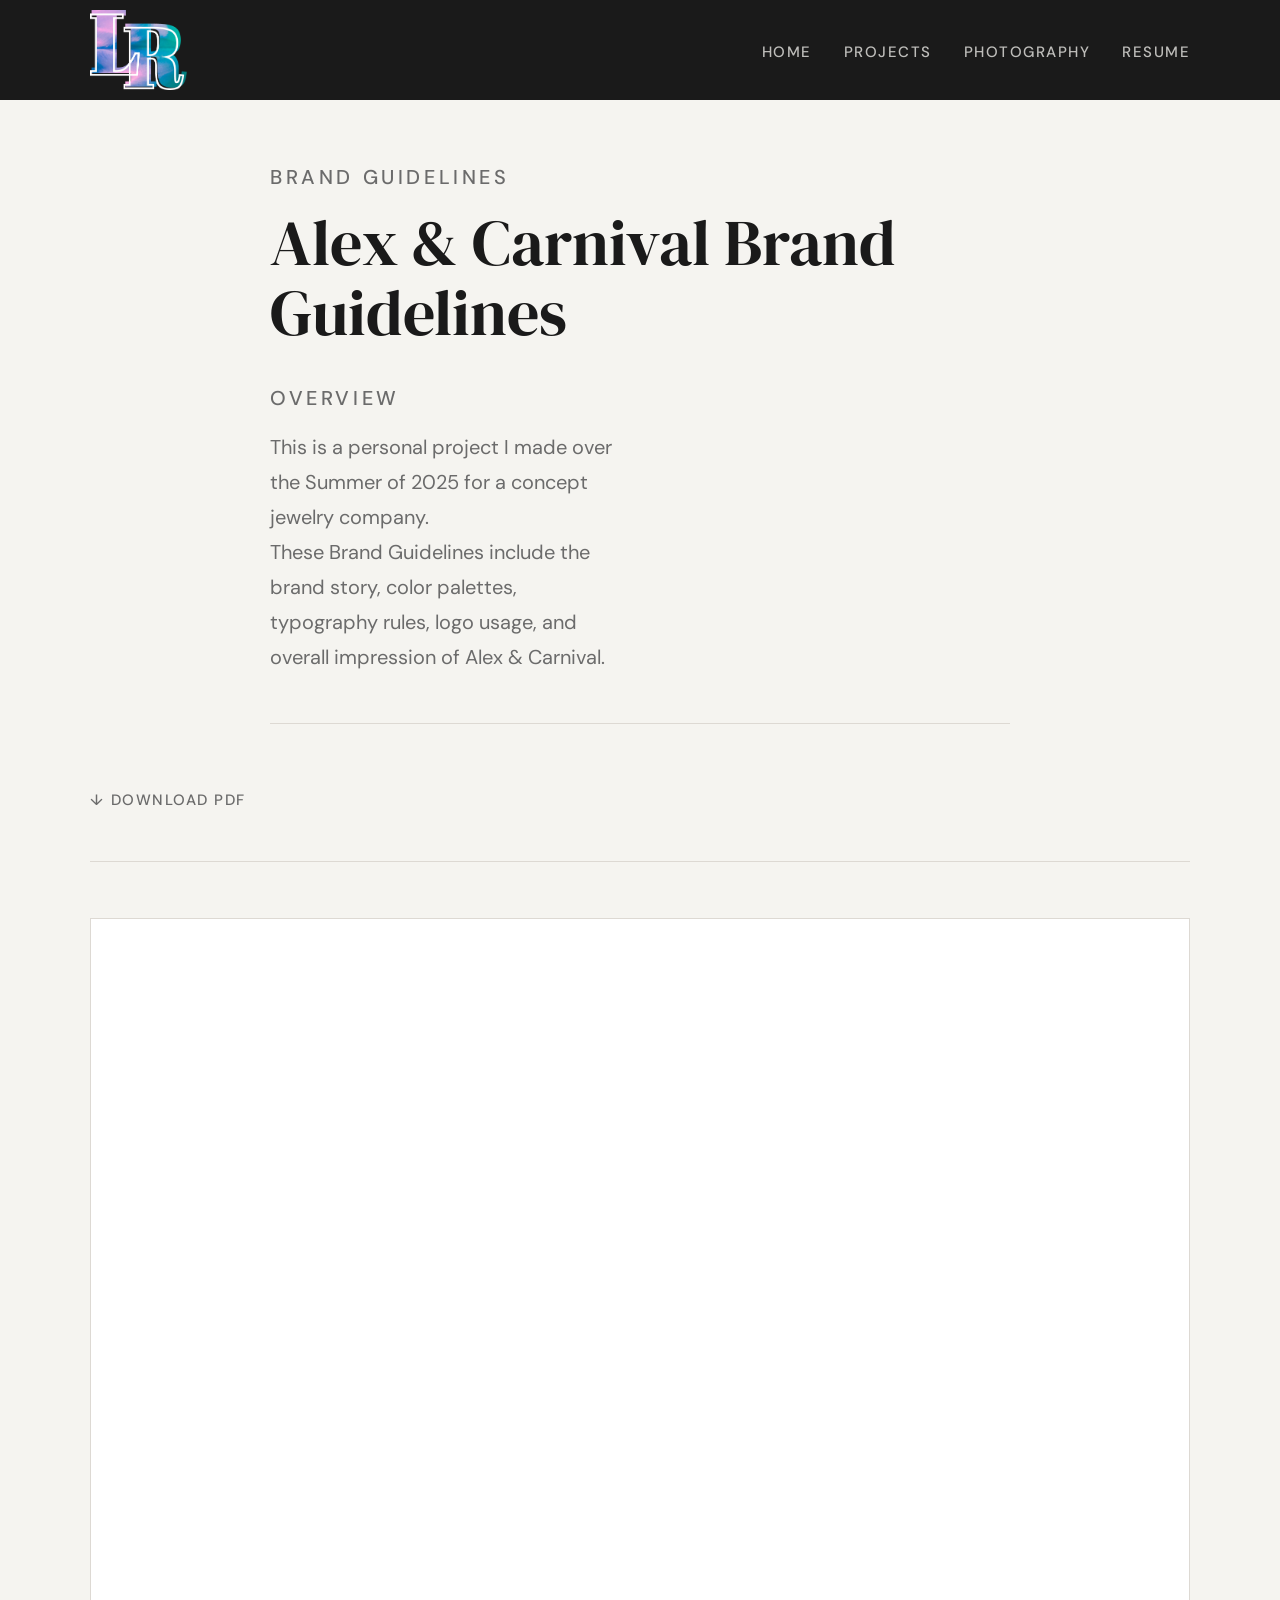
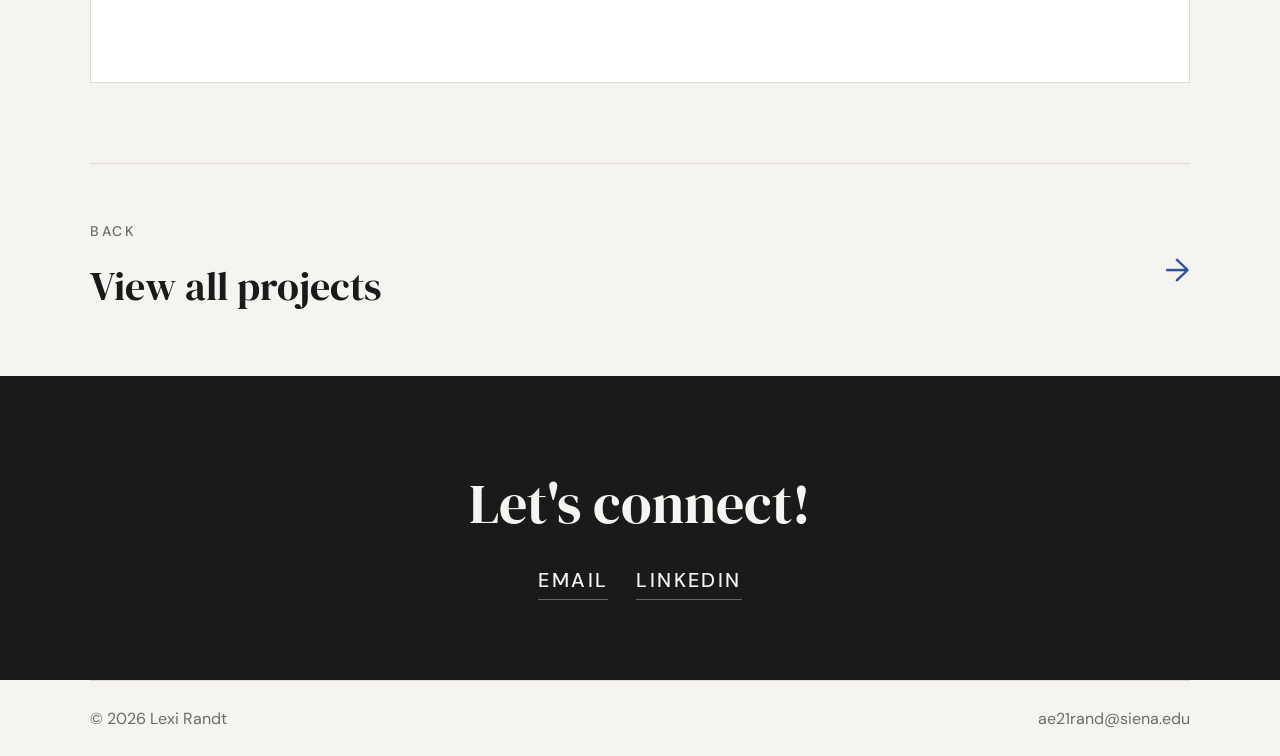
<file: alex-carnival.html>
<!DOCTYPE html>
<html lang="en">

<head>
  <meta charset="UTF-8" />
  <meta name="viewport" content="width=device-width, initial-scale=1.0" />
  <title>Alex & Carnival — Lexi Randt</title>
  <link rel="preconnect" href="https://fonts.googleapis.com" />
  <link rel="preconnect" href="https://fonts.gstatic.com" crossorigin />
  <link
    href="https://fonts.googleapis.com/css2?family=DM+Serif+Display:ital@0;1&family=DM+Sans:wght@300;400;500&display=swap"
    rel="stylesheet" />
  <link rel="stylesheet" href="style.css" />
</head>

<body>


  <!-- ===================== NAVIGATION ===================== -->
  <nav class="nav">
    <div class="nav__inner">

      <a class="nav__logo" href="index.html" aria-label="Home">
        <img src="images/logo.png" alt="Lexi Randt" style="height: 80px; width: auto; display: block;" />
      </a>
      <!-- <a class="nav__logo" href="index.html">Lexi Randt</a> -->

      <ul class="nav__links" id="navLinks">
        <li><a href="index.html">Home</a></li>
        <li><a href="projects.html">Projects</a></li>
        <li><a href="photography.html">Photography</a></li>
        <li><a href="randt-resume.html">Resume</a></li>
      </ul>
      <button class="nav__toggle" id="navToggle" aria-label="Toggle menu">
        <span></span><span></span><span></span>
      </button>
    </div>
  </nav>


  <!-- ===================== TITLE & META =====================
  ========================================================== -->
  <div class="project-title container--text">

    <p class="label">Brand Guidelines</p>
    <h1>Alex & Carnival Brand Guidelines</h1>

    <div class="project-meta">

      <div class="project-meta__overview">
        <p class="label">Overview</p>
        This is a personal project I made over the Summer of 2025 for a concept jewelry company. <br>
        These Brand Guidelines include the brand story, color palettes, typography rules, logo usage,
        and overall impression of Alex & Carnival.
      </div>

    </div>
  </div>




      <!-- ===================== PAGE HEADER =====================
       Edit the href below to point to your PDF file.
  ========================================================= -->
      <div class="resume-header container">
        <a class="resume-header__download" href="files/acbg.pdf" download>
          Download PDF
        </a>
      </div>


      <!-- ===================== PDF VIEWER =====================
       Uses <object> — the most reliable cross-browser embed.
       Works natively in Chrome, Firefox, Edge, and desktop
       Safari using each browser's built-in PDF viewer.

       On mobile (where inline PDF is often blocked), the
       fallback inside <object> appears automatically — no
       JavaScript needed.

       TO USE:
         1. Create a /files/ folder in your project root.
         2. Put your PDF inside it.
         3. Replace "files/resume.pdf" in the two places below.
  ======================================================== -->
      <div class="resume-viewer container">

        <object class="resume-viewer__frame" data="files/acbg.pdf" type="application/pdf" aria-label="Résumé">

          <!-- This only shows if the PDF can't be embedded -->
          <div class="resume-viewer__fallback">
            <p>Your browser doesn't support embedded PDFs.</p>
            <a class="btn" href="files/acbg.pdf" target="_blank">Open PDF in new tab →</a>
          </div>

        </object>
      </div>
  </section>



  <div class="next-project container">
    <a href="projects.html">
      <p class="next-project__label">Back</p>
      <p class="next-project__title">View all projects</p>
    </a>
     <a href="projects.html" class="next-project__arrow">→</a>
  </div>


  <!-- ===================== CONNECT ===================== -->
  <section class="connect">
    <div class="container">
      <h2 class="connect__heading">Let's connect!</h2>
      <div class="connect__links">
        <a class="connect__link" href="mailto:ae21rand@siena.edu">Email</a>
        <a class="connect__link" href="https://www.linkedin.com/in/lexi-r-291688350" target="_blank">LinkedIn</a>
      </div>
    </div>
  </section>
  


  <!-- ===================== FOOTER ===================== -->
  <footer class="footer container">
    <span>© 2026 Lexi Randt</span>
    <a href="mailto:ae21rand@siena.edu">ae21rand@siena.edu</a>
  </footer>


  <script src="main.js"></script>
</body>

</html>
</file>
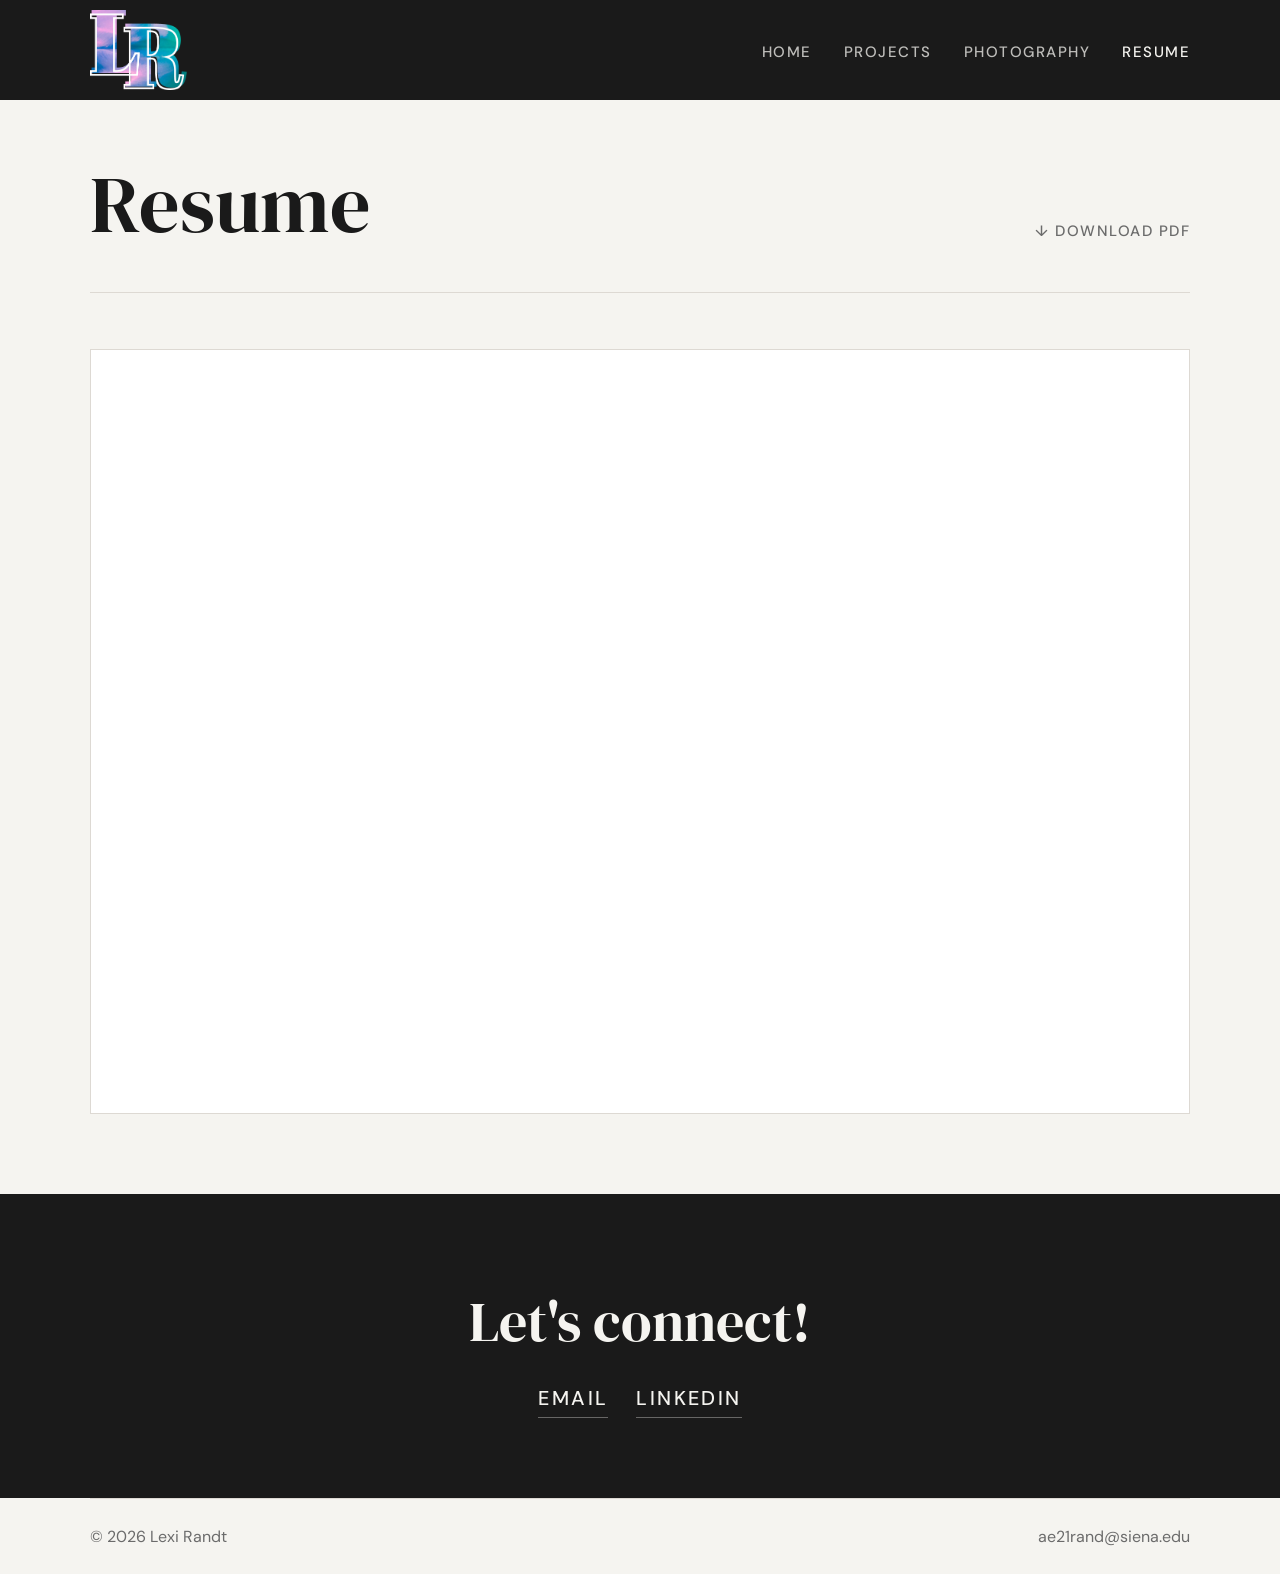
<file: randt-resume.html>
<!DOCTYPE html>
<html lang="en">
<head>
  <meta charset="UTF-8"/>
  <meta name="viewport" content="width=device-width, initial-scale=1.0"/>
  <title>Resume — Lexi Randt</title>

  <!-- ===================== FAVICON =====================
       Replace images/favicon.png with your file.
       Ideal size: 32×32 or 64×64 px square PNG.
  ====================================================== -->
  <link rel="icon" type="image/png" href="images/favicon.png"/>

  <link rel="preconnect" href="https://fonts.googleapis.com"/>
  <link rel="preconnect" href="https://fonts.gstatic.com" crossorigin/>
  <link href="https://fonts.googleapis.com/css2?family=DM+Serif+Display:ital@0;1&family=DM+Sans:wght@300;400;500&display=swap" rel="stylesheet"/>
  <link rel="stylesheet" href="style.css"/>
</head>
<body>


  <!-- ===================== NAVIGATION =====================
       Logo: put your logo file at images/logo.png
       By default CSS inverts it to white so it shows on the
       dark nav. If your logo is already white/light, open
       style.css and remove the filter line from .nav__logo img
  ========================================================= -->
  <!-- ===================== NAVIGATION ===================== -->
  <nav class="nav">
    <div class="nav__inner">

      <a class="nav__logo" href="index.html" aria-label="Home">
        <img src="images/logo.png" alt="Lexi Randt" style="height: 80px; width: auto; display: block;" />
      </a>
      <!-- <a class="nav__logo" href="index.html">Lexi Randt</a> -->

      <ul class="nav__links" id="navLinks">
        <li><a href="index.html">Home</a></li>
        <li><a href="projects.html">Projects</a></li>
        <li><a href="photography.html">Photography</a></li>
        <li><a href="randt-resume.html">Resume</a></li>
      </ul>
      <button class="nav__toggle" id="navToggle" aria-label="Toggle menu">
        <span></span><span></span><span></span>
      </button>
    </div>
  </nav>


  <!-- ===================== PAGE HEADER =====================
       Edit the href below to point to your PDF file.
  ========================================================= -->
  <div class="resume-header container">
    <h1>Resume</h1>
    <a class="resume-header__download" href="files/randt-resume.pdf" download>
      Download PDF
    </a>
  </div>


  <!-- ===================== PDF VIEWER =====================
       Uses <object> — the most reliable cross-browser embed.
       Works natively in Chrome, Firefox, Edge, and desktop
       Safari using each browser's built-in PDF viewer.

       On mobile (where inline PDF is often blocked), the
       fallback inside <object> appears automatically — no
       JavaScript needed.

       TO USE:
         1. Create a /files/ folder in your project root.
         2. Put your PDF inside it.
         3. Replace "files/resume.pdf" in the two places below.
  ======================================================== -->
  <div class="resume-viewer container">

    <object
      class="resume-viewer__frame"
      data="files/randt-resume.pdf"
      type="application/pdf"
      aria-label="Résumé">

      <!-- This only shows if the PDF can't be embedded -->
      <div class="resume-viewer__fallback">
        <p>Your browser doesn't support embedded PDFs.</p>
        <a class="btn" href="files/randt-resume.pdf" target="_blank">Open PDF in new tab →</a>
      </div>

    </object>

  </div>


  <!-- ===================== CONNECT ===================== -->
  <section class="connect">
    <div class="container">
      <h2 class="connect__heading">Let's connect!</h2>
      <div class="connect__links">
        <a class="connect__link" href="mailto:ae21rand@siena.edu">Email</a>
        <a class="connect__link" href="https://www.linkedin.com/in/lexi-r-291688350" target="_blank">LinkedIn</a>
      </div>
    </div>
  </section>


  <!-- ===================== FOOTER ===================== -->
  <footer class="footer container">
    <span>© 2026 Lexi Randt</span>
    <a href="mailto:ae21rand@siena.edu">ae21rand@siena.edu</a>
  </footer>


  <script src="main.js"></script>
</body>
</html>
</file>
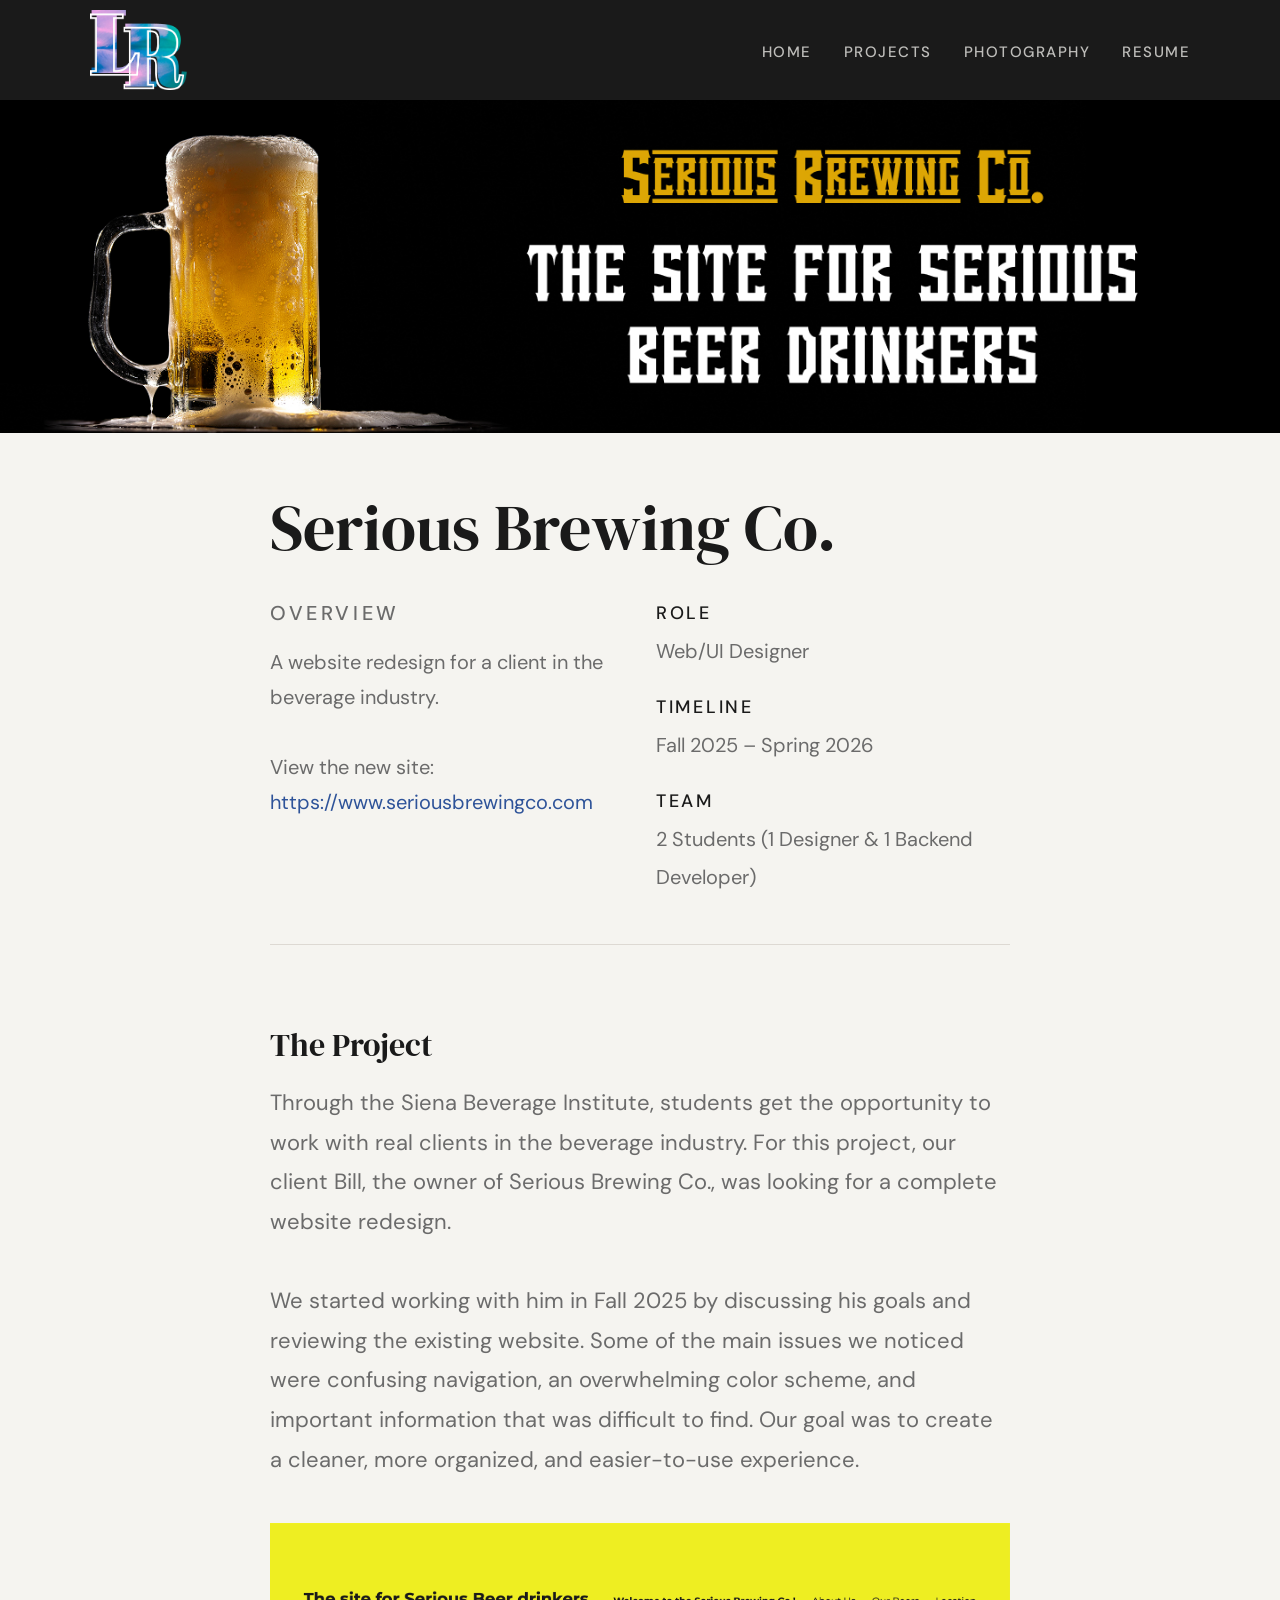
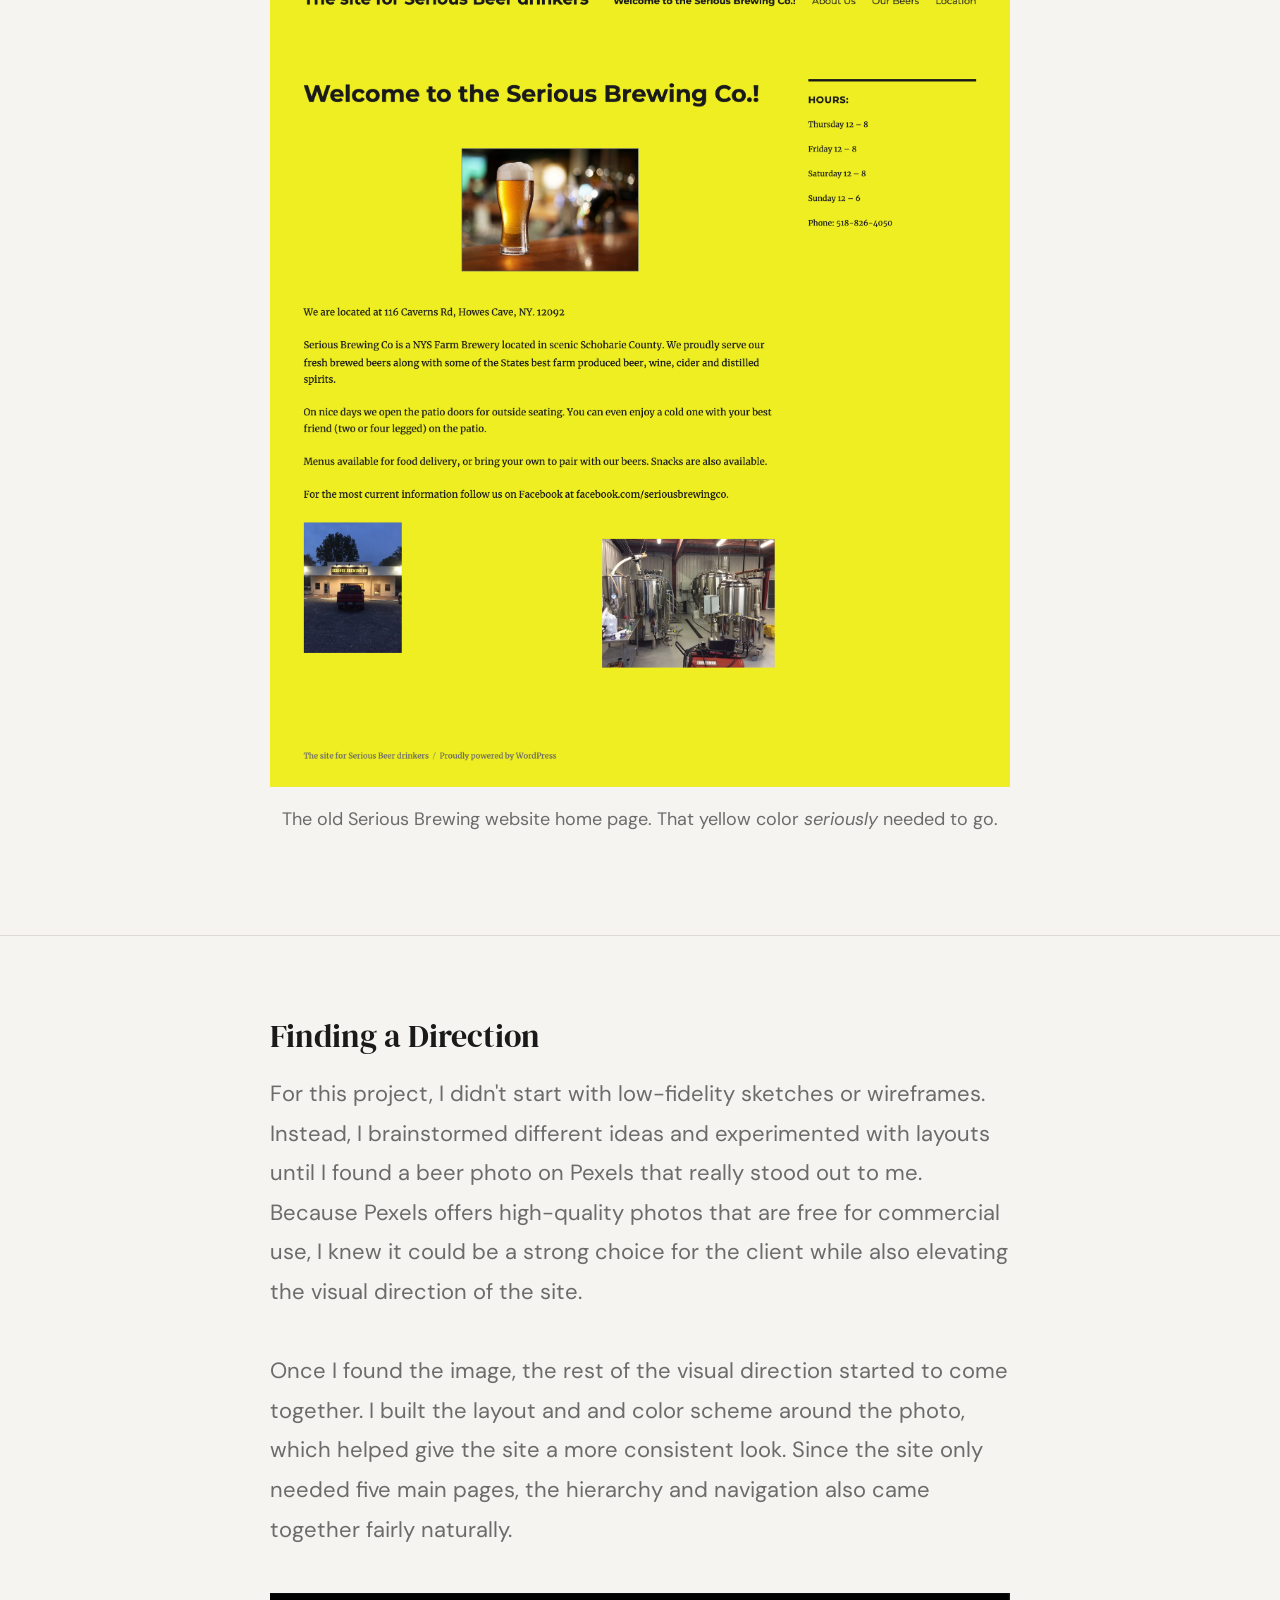
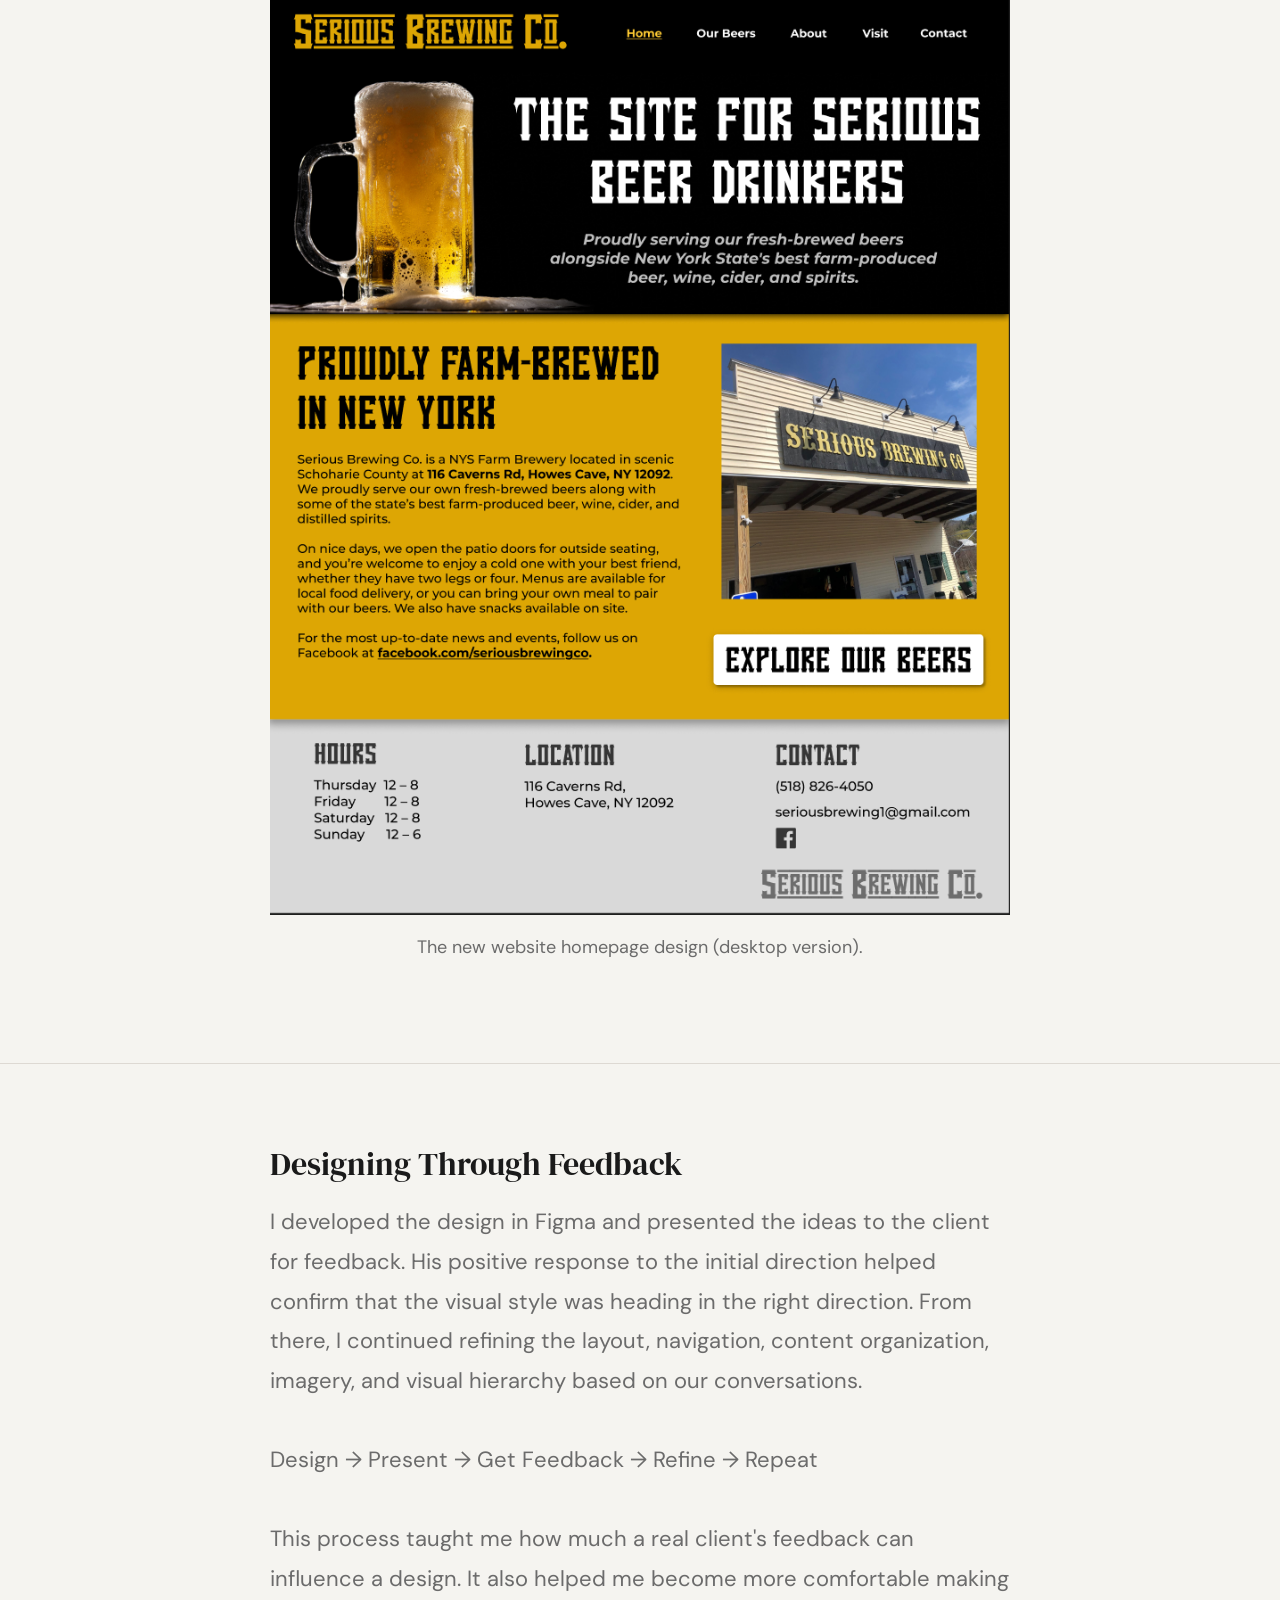
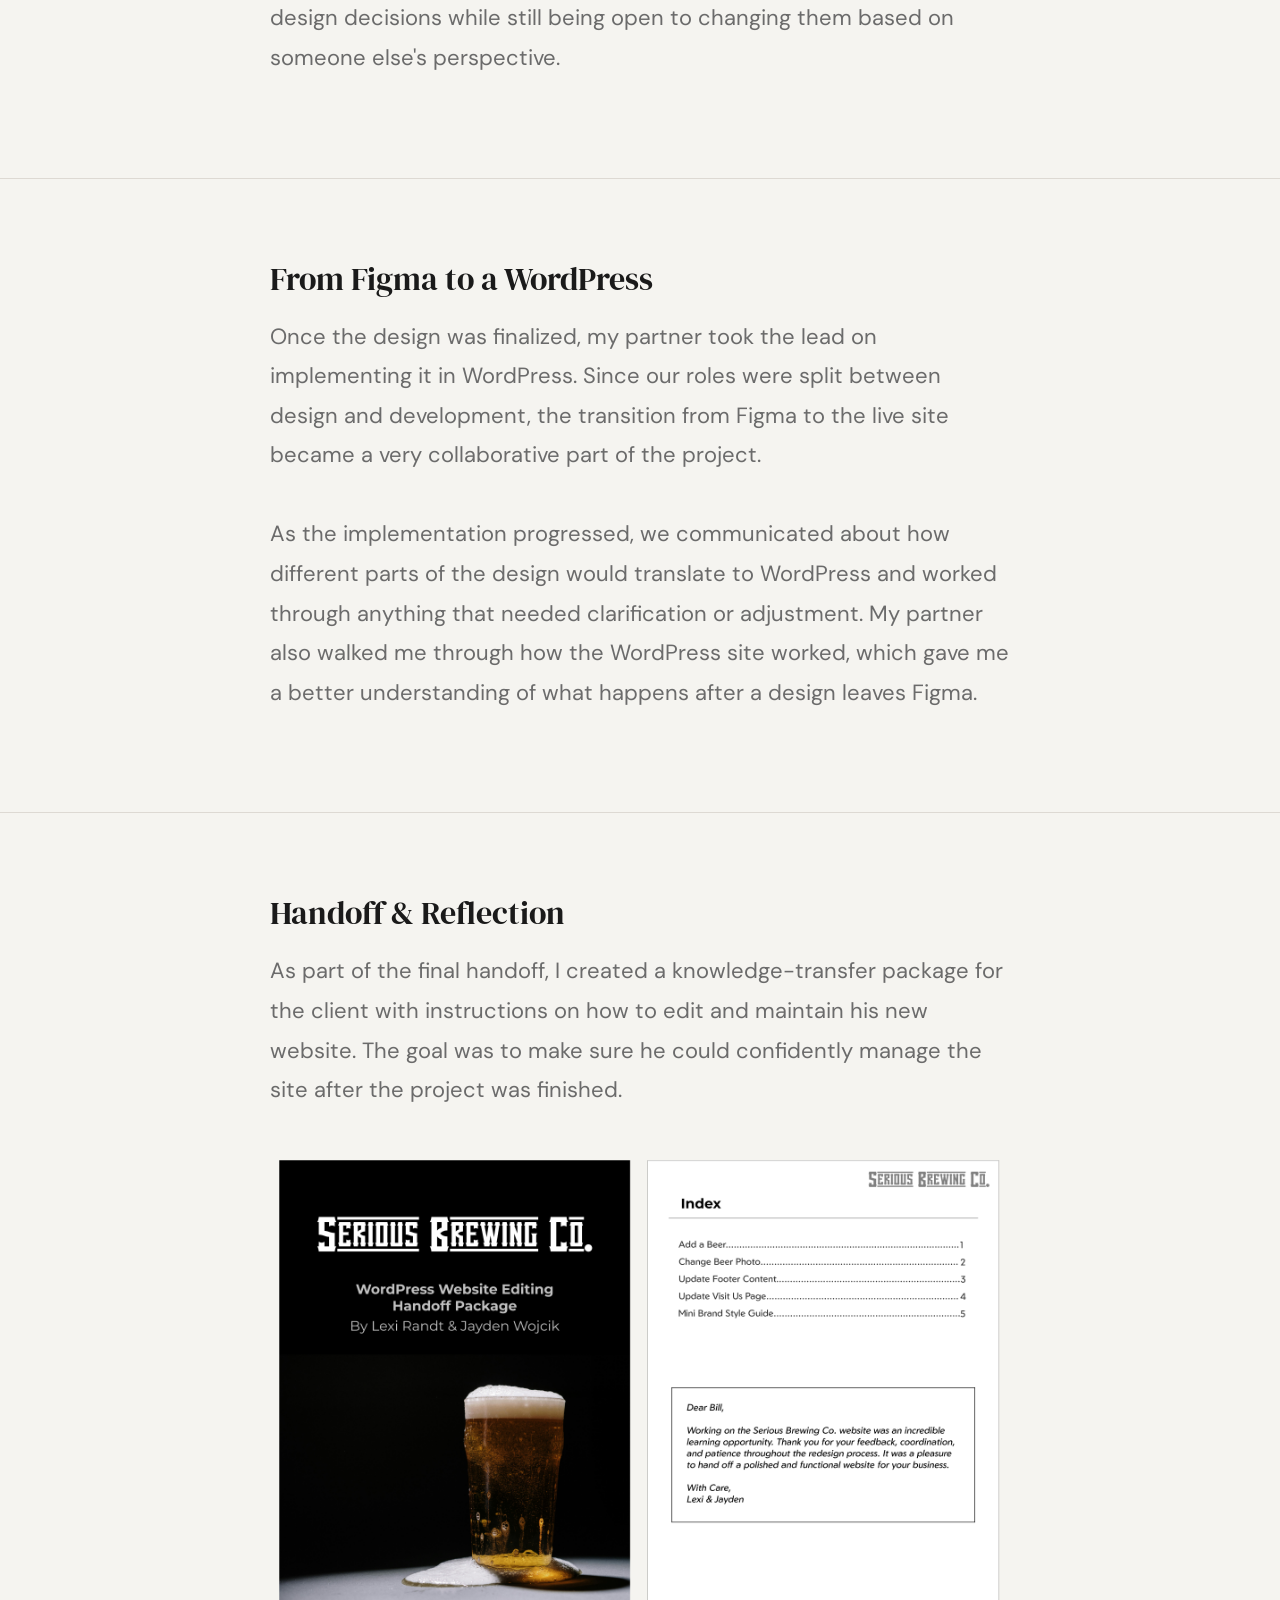
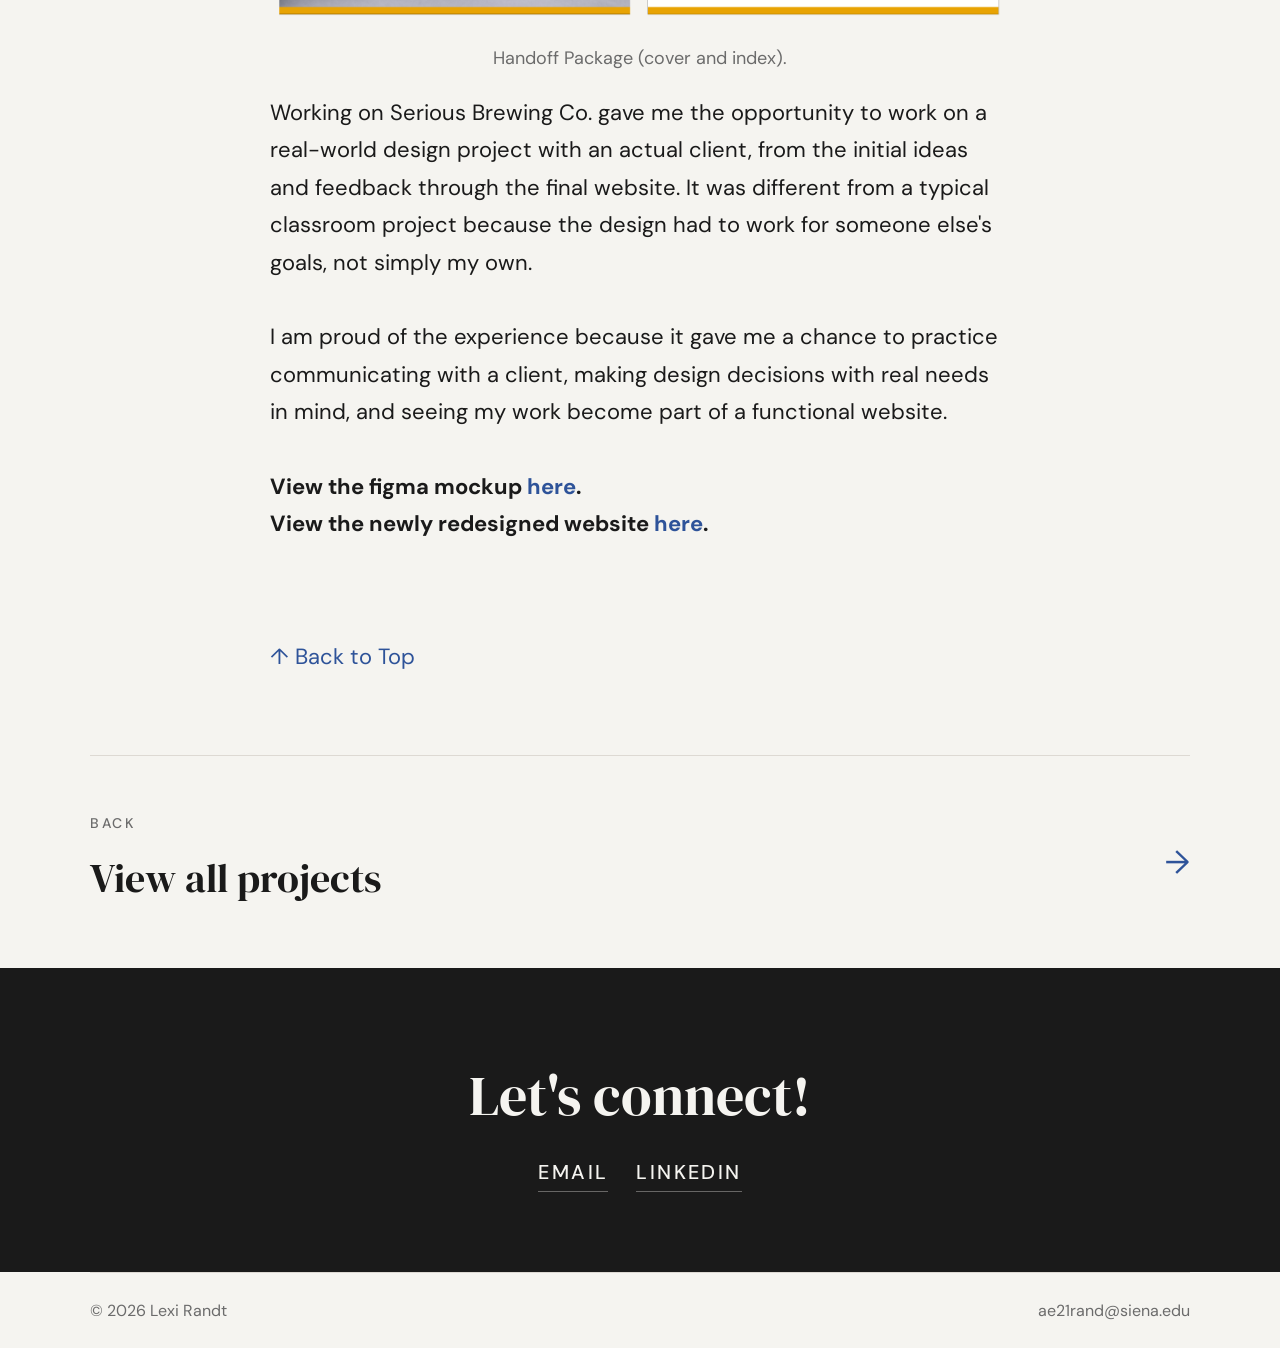
<file: serious-brewing.html>
<!DOCTYPE html>
<html lang="en">

<head>
  <meta charset="UTF-8" />
  <meta name="viewport" content="width=device-width, initial-scale=1.0" />
  <title>Serious Brewing - Lexi Randt</title>
  <link rel="preconnect" href="https://fonts.googleapis.com" />
  <link rel="preconnect" href="https://fonts.gstatic.com" crossorigin />
  <link
    href="https://fonts.googleapis.com/css2?family=DM+Serif+Display:ital@0;1&family=DM+Sans:wght@300;400;500&display=swap"
    rel="stylesheet" />
  <link rel="stylesheet" href="style.css" />
</head>

<body>

  <!-- ===================== NAVIGATION ===================== -->
  <nav class="nav">
    <div class="nav__inner">

      <a class="nav__logo" href="index.html" aria-label="Home">
        <img src="images/logo.png" alt="Lexi Randt" style="height: 80px; width: auto; display: block;" />
      </a>
      <!-- <a class="nav__logo" href="index.html">Lexi Randt</a> -->

      <ul class="nav__links" id="navLinks">
        <li><a href="index.html">Home</a></li>
        <li><a href="projects.html">Projects</a></li>
        <li><a href="photography.html">Photography</a></li>
        <li><a href="randt-resume.html">Resume</a></li>
      </ul>
      <button class="nav__toggle" id="navToggle" aria-label="Toggle menu">
        <span></span><span></span><span></span>
      </button>
    </div>
  </nav>


  <!-- ===================== HERO IMAGE =====================-->
  <div class="project-hero">
    <!-- <div class="img-placeholder" style="min-height:400px;">Hero image</div> -->
    <img src="images/SeriousBrewing/SB Hero Image.jpg" alt="Project One hero image">

  </div>


  <!-- ===================== TITLE & META =====================
       Edit: project name, overview, role, timeline, team.
  ========================================================== -->
  <div class="project-title container--text">

    <h1>Serious Brewing Co.</h1>

    <div class="project-meta">

      <div class="project-meta__overview">
        <p class="label">Overview</p>
        A website redesign for a client in the beverage industry.
        <p><br> View the new site:
          <a href="https://www.seriousbrewingco.com" target="_blank">https://www.seriousbrewingco.com</a>
        </p>

      </div>

      <div class="project-meta__details">
        <strong>Role</strong>
        Web/UI Designer<br />

        <strong>Timeline</strong>
        Fall 2025 – Spring 2026

        <strong>Team</strong>
        2 Students (1 Designer & 1 Backend Developer)
      </div>

    </div>
  </div>


  <!-- =======================================================
       BODY SECTIONS
  ========================================================== -->

  <!-- SECTION: The Project -->
  <section class="section">
    <div class="container--text">
      <div class="prose">

        <h2>The Project</h2>
        <p>
          Through the Siena Beverage Institute, students get the opportunity to work with real clients in the beverage
          industry. For this project, our client Bill, the owner of Serious Brewing Co., was looking for a
          complete website redesign.
          <br><br>
          We started working with him in Fall 2025 by discussing his goals and reviewing the existing website. Some of
          the main issues we noticed were confusing navigation, an overwhelming color scheme, and important information
          that was difficult to find. Our goal was to create a cleaner, more organized, and easier-to-use experience.
        </p>

        <!-- IMAGE B: contained — same width as text column -->
        <div class="img-contained">
          <img src="images/SeriousBrewing/old-website.png" alt="Old serious brewing website home page." />
          <!-- No image? <div class="img-placeholder">Image</div> -->
        </div>
        <p class="img-caption">The old Serious Brewing website home page. That yellow color <i>seriously</i> needed to
          go.</p>

      </div>
    </div>
  </section>

  <hr class="divider" />

  <!-- SECTION: Finding a Direction -->
  <section class="section">
    <div class="container--text">
      <div class="prose">

        <h2>Finding a Direction</h2>
        <p>
          For this project, I didn't start with low-fidelity sketches or wireframes. Instead, I brainstormed different
          ideas and experimented with layouts until I found a beer photo on Pexels that really stood out to me. Because
          Pexels offers high-quality photos that are free for commercial use, I knew it could be a strong choice for the
          client while also elevating the visual direction of the site.
          <br><br>
          Once I found the image, the rest of the visual direction started to come together. I built the layout and
          and color scheme around the photo, which helped give the site a more consistent look. Since the site only
          needed five
          main pages, the hierarchy and navigation also came together fairly naturally.
        </p>

        <!-- IMAGE B: contained — same width as text column -->
        <div class="img-contained">
          <img src="images/SeriousBrewing/Home-Page.png" alt="New serious brewing website home page." />
          <!-- No image? <div class="img-placeholder">Image</div> -->
        </div>
        <p class="img-caption">The new website homepage design (desktop version).</p>

      </div>
    </div>
  </section>

  <hr class="divider" />

  <!-- SECTION: Designing Through Feedback -->
  <section class="section">
    <div class="container--text">
      <div class="prose">

        <h2>Designing Through Feedback</h2>
        <p>
          I developed the design in Figma and presented the ideas to the client for feedback. His positive response to the
          initial direction helped confirm that the visual style was heading in the right direction.
          From there, I continued refining the layout, navigation, content organization, imagery, and visual hierarchy
          based on our conversations.
          <br><br>
          Design → Present → Get Feedback → Refine → Repeat
          <br><br>
          This process taught me how much a real client's feedback can influence a design. It also helped me become more
          comfortable making design decisions while still being open to changing them based on someone else's
          perspective.
        </p>
      </div>
    </div>
  </section>

  <hr class="divider" />

  <!-- SECTION: From Figma to a Working Website -->
  <section class="section">
    <div class="container--text">
      <div class="prose">

        <h2>From Figma to a WordPress</h2>
        <p>
          Once the design was finalized, my partner took the lead on implementing it in WordPress. Since our roles were
          split between design and development, the transition from Figma to the live site became a very collaborative
          part of the project.
          <br><br>
          As the implementation progressed, we communicated about how different parts of the design would translate to
          WordPress and worked through anything that needed clarification or adjustment. My partner also walked me
          through how the WordPress site worked, which gave me a better understanding of what happens after a design
          leaves Figma.
        </p>

      </div>
    </div>
  </section>

  <hr class="divider" />

  <!-- SECTION: Handoff & Reflection -->
  <section class="section">
    <div class="container--text">
      <div class="prose">

        <h2>Handoff & Reflection</h2>
        <p>
          As part of the final handoff, I created a knowledge-transfer package for the client with instructions on how to edit
          and maintain his new website. The goal was to make sure he could confidently manage the site after the project
          was finished.

          <!-- IMAGE B: contained — same width as text column -->
        <div class="img-contained">
          <img src="images/SeriousBrewing/Handoff-Package-SB.png" alt="New serious brewing website home page." />
          <!-- No image? <div class="img-placeholder">Image</div> -->
        </div>

        <p class="img-caption">Handoff Package (cover and index).</p>
        Working on Serious Brewing Co. gave me the opportunity to work on a real-world design project with an actual
        client, from the initial ideas and feedback through the final website. It was different from a typical
        classroom project because the design had to work for someone else's goals, not simply my own.
        <br><br>
        I am proud of the experience because it gave me a chance to practice communicating with a client, making design
        decisions with real needs in mind, and seeing my work become part of a functional website.
        <br><br>
        <b>
          View the figma mockup
          <a href="https://www.figma.com/proto/UbBPwUqBaiw5hYUdhVVurh/Serious-Brewing-Web-Redesign?node-id=111-223&viewport=-10%2C551%2C0.07&t=lF7lIKLka5Gg69xy-1&scaling=scale-down&content-scaling=fixed&starting-point-node-id=111%3A363&show-proto-sidebar=1&page-id=0%3A1"
            target="_blank">here</a>.
        </b>
        <br>
        <b>View the newly redesigned website
          <a href="https://www.seriousbrewingco.com" target="_blank">here</a>.
        </b>
        </p>

        <br><br>
        <a href="#" class="back-to-top">↑ Back to Top</a>

      </div>
    </div>
  </section>

  <!-- ===================== NEXT PROJECT =====================
       Update href and the project title text.
       Delete this block if this is your last project.
  ========================================================== -->
  <div class="next-project container">
    <a href="projects.html">
      <p class="next-project__label">Back</p>
      <p class="next-project__title">View all projects</p>
    </a>
    <a href="projects.html" class="next-project__arrow">→</a>
  </div>


  <!-- ===================== CONNECT ===================== -->
  <section class="connect">
    <div class="container">
      <h2 class="connect__heading">Let's connect!</h2>
      <div class="connect__links">
        <a class="connect__link" href="mailto:ae21rand@siena.edu">Email</a>
        <a class="connect__link" href="https://www.linkedin.com/in/lexi-r-291688350" target="_blank">LinkedIn</a>
      </div>
    </div>
  </section>


  <!-- ===================== FOOTER ===================== -->
  <footer class="footer container">
    <span>© 2026 Lexi Randt</span>
    <a href="mailto:ae21rand@siena.edu">ae21rand@siena.edu</a>
  </footer>


  <script src="main.js"></script>
</body>

</html>
</file>
<file: style.css>
/* ============================================================
   DESIGN TOKENS
   Edit these to restyle the whole site at once.
============================================================ */
:root {
  --color-bg:       #f5f4f0;
  --color-text:     #1a1a1a;
  --color-muted:    #6b6b6b;
  --color-accent:   #2E5399;
  --color-border:   #ddd9d3;
  --color-nav-bg:   #1a1a1a;
  --color-nav-text: #f5f4f0;

  --font-display: 'DM Serif Display', Georgia, serif;
  --font-body:    'DM Sans', system-ui, sans-serif;

  --width-wide: 1100px;  /* homepage, nav, projects grid */
  --width-text:  740px;  /* case study body text */
  --nav-height:   100px;
  --gap-section:  80px;
}


/* ============================================================
   RESET & BASE
============================================================ */
*, *::before, *::after { box-sizing: border-box; margin: 0; padding: 0; }
html { scroll-behavior: smooth; }
body {
  font-family: var(--font-body);
  background: var(--color-bg);
  color: var(--color-text);
  font-size: 22px;
  line-height: 1.7;
}
img { display: block; max-width: 100%; }
a   { color: var(--color-accent); text-decoration: none; }
a:hover { text-decoration: underline; }


/* ============================================================
   LAYOUT UTILITIES
============================================================ */
.container      { width: 90%; max-width: var(--width-wide); margin: 0 auto; }
.container--text { width: 90%; max-width: var(--width-text); margin: 0 auto; }
.section        { padding: var(--gap-section) 0; }
.divider        { border: none; border-top: 1px solid var(--color-border); }
.label {
  font-size: 20px;
  font-weight: 500;
  letter-spacing: 0.18em;
  text-transform: uppercase;
  color: var(--color-muted);
  margin-bottom: 14px;
}


/* ============================================================
   NAVIGATION
   Copy this HTML block to every page — styles live here.

   <nav class="nav">
     <div class="nav__inner">
       <a class="nav__logo" href="index.html">Your Name</a>
       <ul class="nav__links" id="navLinks">
         <li><a href="index.html">Home</a></li>
         <li><a href="projects.html">Projects</a></li>
         <li><a href="photography.html">Photography</a></li>
       </ul>
       <button class="nav__toggle" id="navToggle" aria-label="Toggle menu">
         <span></span><span></span><span></span>
       </button>
     </div>
   </nav>
============================================================ */
.nav {
  position: sticky;
  top: 0;
  z-index: 100;
  height: var(--nav-height);
  background: var(--color-nav-bg);
  display: flex;
  align-items: center;
}
.nav__inner {
  display: flex;
  align-items: center;
  justify-content: space-between;
  width: 90%;
  max-width: var(--width-wide);
  margin: 0 auto;
}
.nav__logo {
  display: flex;
  align-items: center;
  flex-shrink: 0;
}
/* Favicon / logo image in the navbar */
.nav__logo img {
  height: 36px;       /* adjust to taste */
  width: auto;
  display: block;
  /*filter: brightness(0) invert(1);  makes a dark image white — remove if your logo is already light */
}
.nav__logo:hover { opacity: 0.8; text-decoration: none; }
.nav__links { display: flex; gap: 32px; list-style: none; }
.nav__links a {
  font-size: 15px;
  font-weight: 500;
  letter-spacing: 0.1em;
  text-transform: uppercase;
  color: var(--color-nav-text);
  opacity: 0.75;
  transition: opacity 0.2s;
}
.nav__links a:hover,
.nav__links a.active { opacity: 1; text-decoration: none; }
.nav__toggle {
  display: none;
  flex-direction: column;
  gap: 5px;
  background: none;
  border: none;
  cursor: pointer;
  padding: 4px;
}
.nav__toggle span { display: block; width: 22px; height: 2px; background: var(--color-nav-text); }


/* ============================================================
   BUTTON
   <a class="btn" href="...">Label</a>
   Add .btn--light on dark backgrounds.
============================================================ */
.btn {
  display: inline-block;
  font-size: 16px;
  font-weight: 500;
  letter-spacing: 0.1em;
  text-transform: uppercase;
  padding: 14px 30px;
  border: 1.5px solid currentColor;
  color: var(--color-text);
  background: transparent;
  transition: background 0.2s, color 0.2s;
  cursor: pointer;
}
.btn:hover { background: var(--color-text); color: var(--color-bg); text-decoration: none; }
.btn--light { color: var(--color-bg); }
.btn--light:hover { background: var(--color-bg); color: var(--color-text); }


/* ============================================================
   CONNECT SECTION
   Copy this HTML block to every page.

   <section class="connect">
     <div class="container">
       <h2 class="connect__heading">Let's connect</h2>
       <p class="connect__sub">Open to opportunities, collabs, or just a chat 👋</p>
       <div class="connect__links">
         <a class="connect__link" href="mailto:you@email.com">Email</a>
         <a class="connect__link" href="https://linkedin.com/in/yourhandle" target="_blank">LinkedIn</a>
         <a class="connect__link" href="https://instagram.com/yourhandle" target="_blank">Instagram</a>
       </div>
     </div>
   </section>
============================================================ */
.connect {
  background: var(--color-text);
  color: var(--color-bg);
  padding: var(--gap-section) 0;
  text-align: center;
}
.connect__heading {
  font-family: var(--font-display);
  font-size: clamp(26px, 5vw, 56px);
  font-weight: 400;
  margin-bottom: 12px;
}
.connect__sub { font-size: 26px; opacity: 0.6; margin-bottom: 36px; }
.connect__links { display: flex; justify-content: center; gap: 28px; flex-wrap: wrap; }
.connect__link {
  font-size: 20px;
  font-weight: 500;
  letter-spacing: 0.12em;
  text-transform: uppercase;
  color: var(--color-bg);
  border-bottom: 1px solid rgba(245, 244, 240, 0.35);
  padding-bottom: 2px;
  transition: border-color 0.2s;
}
.connect__link:hover { border-color: var(--color-bg); text-decoration: none; }


/* ============================================================
   FOOTER
   Copy this HTML block to every page.

   <footer class="footer container">
     <span>© 2024 Your Name</span>
     <a href="mailto:you@email.com">you@email.com</a>
   </footer>
============================================================ */
.footer {
  display: flex;
  align-items: center;
  justify-content: space-between;
  padding: 24px 0;
  border-top: 1px solid var(--color-border);
  font-size: 16px;
  color: var(--color-muted);
}
.footer a { color: var(--color-muted); }
.footer a:hover { color: var(--color-text); text-decoration: none; }


/* ============================================================
   PLACEHOLDER
   Use while waiting for real images.
   <div class="img-placeholder">Label</div>
============================================================ */
.img-placeholder {
  background: linear-gradient(135deg, #e8e4dc, #d4cfc6);
  display: flex;
  align-items: center;
  justify-content: center;
  font-size: 15px;
  letter-spacing: 0.06em;
  color: var(--color-muted);
  min-height: 260px;
  width: 100%;
}


/* ============================================================
   HOME — HERO
   Two-column: text left, photo right.
============================================================ */
.hero {
  padding: 90px 0 70px;
  border-bottom: 1px solid var(--color-border);
}
.hero__inner {
  display: grid;
  grid-template-columns: 1fr 1fr;
  gap: 64px;
  align-items: center;
}
.hero__name {
  font-family: var(--font-display);
  font-size: clamp(75px, 6vw, 80px);
  font-weight: 400;
  line-height: 1.05;
  margin-bottom: 28px;
}
.hero__name em { font-style: italic; color: var(--color-accent); }
.hero__tagline {
  font-family: var(--font-display);
  font-size: clamp(35px, 2.5vw, 30px);
  font-weight: 400;
  margin-bottom: 24px;
}
.hero__bio { font-size: 20px; color: var(--color-muted); }
.hero__photo {
  aspect-ratio: 4 / 5;
  overflow: hidden;
  background: var(--color-border);
}
.hero__photo img { width: 100%; height: 100%; object-fit: cover; }


/* ============================================================
   HOME — WORK PREVIEW GRID
   A 3-column grid of project cards linking to projects.html
   or directly to individual project pages.
============================================================ */
.work-grid {
  display: grid;
  grid-template-columns: repeat(3, 1fr);
  gap: 24px;
}
.work-card { display: block; color: inherit; text-decoration: none; }
.work-card:hover .work-card__img img { transform: scale(1.04); }
.work-card__img {
  aspect-ratio: 4 / 3;
  overflow: hidden;
  background: var(--color-border);
  margin-bottom: 14px;
}
.work-card__img img { width: 100%; height: 100%; object-fit: cover; transition: transform 0.5s ease; }
.work-card__title { font-family: var(--font-display); font-size: 22px; font-weight: 400; margin-bottom: 4px; }
.work-card__tag   { font-size: 14px; letter-spacing: 0.1em; text-transform: uppercase; color: var(--color-muted); }


/* ============================================================
   HOME — ABOUT SNIPPET
============================================================ */
.about { display: grid; grid-template-columns: 1fr 1fr; gap: 64px; align-items: center; }
.about__heading { font-family: var(--font-display); font-size: clamp(28px, 4vw, 48px); font-weight: 400; margin-bottom: 20px; }
.about__body    { color: var(--color-muted); margin-bottom: 28px; }
.about__photo   { aspect-ratio: 3 / 4; overflow: hidden; background: var(--color-border); }
.about__photo img { width: 100%; height: 100%; object-fit: cover; }


/* ============================================================
   PROJECTS PAGE — page header
============================================================ */
.page-header {
  padding: 64px 0 48px;
  border-bottom: 1px solid var(--color-border);
}
.page-header h1 {
  font-family: var(--font-display);
  font-size: clamp(40px, 7vw, 80px);
  font-weight: 400;
  line-height: 1.05;
}
.page-header p {
  font-size: 20px;
  color: var(--color-muted);
  margin-top: 16px;
}


/* ============================================================
   PROJECTS PAGE — project list
   Each card is a full-width row: image left, text right.
   Duplicate .project-card blocks to add more projects.
============================================================ */
.project-list {
  display: flex;
  flex-direction: column;
}

.project-card {
  display: grid;
  grid-template-columns: 1fr 1fr;
  gap: 0;
  border-bottom: 1px solid var(--color-border);
  text-decoration: none;
  color: inherit;
  transition: background 0.2s;
}
.project-card:first-child { border-top: 1px solid var(--color-border); }
.project-card:hover { background: rgba(0,0,0,0.02); }
.project-card:hover .project-card__img img { transform: scale(1.03); }

.project-card__img {
  aspect-ratio: 16 / 9;
  overflow: hidden;
  background: var(--color-border);
}
.project-card__img img { width: 100%; height: 100%; object-fit: cover; transition: transform 0.5s ease; }

.project-card__info {
  display: flex;
  flex-direction: column;
  justify-content: center;
  padding: 48px 56px;
}
.project-card__date {
  font-size: 16px;
  font-weight: 500;
  letter-spacing: 0.18em;
  text-transform: uppercase;
  color: var(--color-muted);
  margin-bottom: 12px;
}
.project-card__title {
  font-family: var(--font-display);
  font-size: clamp(26px, 3vw, 40px);
  font-weight: 400;
  line-height: 1.15;
  margin-bottom: 16px;
}
.project-card__desc {
  font-size: 20px;
  color: var(--color-muted);
  line-height: 1.7;
  margin-bottom: 24px;
}
.project-card__link {
  font-size: 12px;
  font-weight: 500;
  letter-spacing: 0.12em;
  text-transform: uppercase;
  color: var(--color-accent);
  display: flex;
  align-items: center;
  gap: 6px;
}
.project-card__link::after { content: '→'; }

/* Alternate: image on right for even-numbered cards */
.project-card:nth-child(even) .project-card__img  { order: 2; }
.project-card:nth-child(even) .project-card__info { order: 1; }


/* ============================================================
   PROJECT CASE STUDY — hero image
============================================================ */
.project-hero { width: 100%; max-height: 500px; overflow: hidden; background: var(--color-border); }
.project-hero img { width: 100%; height: 100%; object-fit: cover; }


/* ============================================================
   PROJECT CASE STUDY — title & meta
============================================================ */
.project-title { padding: 60px 0 48px; border-bottom: 1px solid var(--color-border); }
.project-title h1 {
  font-family: var(--font-display);
  font-size: clamp(36px, 6vw, 64px);
  font-weight: 400;
  line-height: 1.1;
  margin-bottom: 32px;
}
.project-meta { display: grid; grid-template-columns: 1fr 1fr; gap: 32px; }
.project-meta__overview { font-size: 20px; color: var(--color-muted); line-height: 1.75; }
.project-meta__details  { font-size: 20px; color: var(--color-muted); line-height: 1.9; }
.project-meta__details strong {
  display: block;
  font-size: 18px;
  font-weight: 500;
  letter-spacing: 0.15em;
  text-transform: uppercase;
  color: var(--color-text);
  margin-top: 20px;
  margin-bottom: 2px;
}
.project-meta__details strong:first-child { margin-top: 0; }


/* ============================================================
   PROJECT CASE STUDY — pull quote
============================================================ */
.pull-quote {
  padding: 64px 0;
  border-top: 1px solid var(--color-border);
  border-bottom: 1px solid var(--color-border);
}
.pull-quote blockquote {
  font-family: var(--font-display);
  font-size: clamp(24px, 4vw, 40px);
  font-style: italic;
  font-weight: 400;
  line-height: 1.3;
  max-width: 680px;
  margin: 0 auto;
  text-align: center;
}
.pull-quote blockquote::before { content: '\201C'; color: var(--color-accent); font-size: 1.2em; vertical-align: -0.2em; margin-right: 4px; }
.pull-quote blockquote::after  { content: '\201D'; color: var(--color-accent); font-size: 1.2em; vertical-align: -0.2em; margin-left: 4px; }
.pull-quote cite {
  display: block;
  margin-top: 20px;
  font-style: normal;
  font-size: 17px;
  letter-spacing: 0.1em;
  text-transform: uppercase;
  color: var(--color-muted);
}


/* ============================================================
   PROJECT CASE STUDY — body text (prose)
   Wrap all written content in <div class="prose">
============================================================ */
.prose h2 {
  font-family: var(--font-display);
  font-size: clamp(22px, 3vw, 32px);
  font-weight: 400;
  line-height: 1.25;
  margin-top: 56px;
  margin-bottom: 18px;
}
.prose h2:first-child { margin-top: 0; }
.prose p  { color: var(--color-muted); margin-bottom: 20px; line-height: 1.8; }
.prose ul { list-style: none; padding: 0; margin-bottom: 20px; }
.prose ul li {
  position: relative;
  padding-left: 20px;
  color: var(--color-muted);
  margin-bottom: 10px;
}
.prose ul li::before { content: '—'; position: absolute; left: 0; color: var(--color-accent); }
.prose strong { color: var(--color-text); font-weight: 500; }


/* ============================================================
   PROJECT CASE STUDY — image layouts

   A) .img-full       — spans full page width
   B) .img-contained  — stays within the text column
   C) .img-pair       — two images side by side
   .img-caption       — caption under any image block
============================================================ */
.img-full { width: 100%; overflow: hidden; background: var(--color-border); margin: 44px 0; }
.img-full img { width: 100%; object-fit: cover; }

.img-contained { overflow: hidden; background: var(--color-border); margin: 44px 0; }
.img-contained img { width: 100%; object-fit: cover; }

.img-pair { display: grid; grid-template-columns: 1fr 1fr; gap: 16px; margin: 44px 0; }
.img-pair__item { overflow: hidden; background: var(--color-border); }
.img-pair__item img { width: 100%; height: 100%; object-fit: cover; }

.img-caption {
  font-size: 18px;
  color: var(--color-muted);
  text-align: center;
  margin-top: -28px;
  margin-bottom: 44px;
}


/* ============================================================
   PROJECT CASE STUDY — next project link
============================================================ */
.next-project {
  display: flex;
  align-items: center;
  justify-content: space-between;
  gap: 32px;
  padding: 56px 0;
  border-top: 1px solid var(--color-border);
}
.next-project a { text-decoration: none; }
.next-project__label {
  font-size: 14px;
  font-weight: 500;
  letter-spacing: 0.18em;
  text-transform: uppercase;
  color: var(--color-muted);
  margin-bottom: 8px;
}
.next-project__title {
  font-family: var(--font-display);
  font-size: clamp(24px, 4vw, 40px);
  font-weight: 400;
  color: var(--color-text);
  transition: color 0.2s;
}
.next-project a:hover .next-project__title { color: var(--color-accent); }
.next-project__arrow { font-size: 32px; color: var(--color-accent); flex-shrink: 0; }


/* ============================================================
   PHOTOGRAPHY PAGE
============================================================ */

/* Page header */
.photo-header {
  padding: 64px 0 48px;
  border-bottom: 1px solid var(--color-border);
}
.photo-header h1 {
  font-family: var(--font-display);
  font-size: clamp(40px, 7vw, 80px);
  font-weight: 400;
  line-height: 1.05;
}
.photo-header p {
  font-size: 22px;
  color: var(--color-muted);
  margin-top: 16px;
}

/* ── Category section ──────────────────────────────────────
   Each .photo-section groups a set of rows under a label.
   Duplicate the whole block to add a new category.
──────────────────────────────────────────────────────────── */
.photo-section {
  padding: 72px 0 0;
}
.photo-section:last-of-type {
  padding-bottom: 80px;
}

/* Category label + optional count */
.photo-section__header {
  display: flex;
  align-items: baseline;
  gap: 14px;
  margin-bottom: 32px;
  padding-bottom: 14px;
  border-bottom: 1px solid var(--color-border);
}
.photo-section__title {
  font-family: var(--font-display);
  font-size: clamp(24px, 3vw, 32px);
  font-weight: 400;
  line-height: 1;
}
.photo-section__count {
  font-size: 16px;
  font-weight: 500;
  letter-spacing: 0.14em;
  text-transform: uppercase;
  color: var(--color-muted);
}

/* ── Rows ──────────────────────────────────────────────────
   Each .photo-row is one horizontal unit.

   ONE image (full width):
     <div class="photo-row">
       <div class="photo-item"> … </div>
     </div>

   TWO images side by side:
     <div class="photo-row photo-row--two">
       <div class="photo-item"> … </div>
       <div class="photo-item"> … </div>
     </div>

   Gap between rows is controlled by --photo-gap.
──────────────────────────────────────────────────────────── */
.photo-rows {
  --photo-gap: 10px;
  display: flex;
  flex-direction: column;
  gap: var(--photo-gap);
}

.photo-row {
  display: grid;
  grid-template-columns: 1fr;
  gap: var(--photo-gap);
}
.photo-row--two {
  grid-template-columns: 1fr 1fr;
}

/* Individual photo cell — height controlled by aspect-ratio
   inline style on the .photo-item itself, e.g.:
     style="aspect-ratio: 3/2"   (landscape)
     style="aspect-ratio: 1/1"   (square)
     style="aspect-ratio: 2/3"   (portrait)
   Omit the style entirely to let the image's natural
   proportions determine the height. */
.photo-item {
  background: var(--color-border);
  position: relative;
  cursor: zoom-in;
  overflow: hidden;
}
/* Natural aspect ratio — image sets its own height */
.photo-item img {
  width: 100%;
  height: auto;
  display: block;
  transition: transform 0.55s ease;
}
.photo-item:hover img { transform: scale(1.025); }

/* ── Lightbox ───────────────────────────────────────────────
   Opens when any .photo-item is clicked.
   Close by clicking the backdrop, the × button, or Escape.
──────────────────────────────────────────────────────────── */
.photo-lightbox {
  display: none;
  position: fixed;
  inset: 0;
  z-index: 200;
  background: rgba(10, 10, 10, 0.95);
  align-items: center;
  justify-content: center;
  padding: 24px;
}
.photo-lightbox.is-open { display: flex; }

.photo-lightbox__img {
  max-width: 92vw;
  max-height: 92vh;
  width: auto;
  height: auto;
  object-fit: contain;
  display: block;
  box-shadow: 0 32px 80px rgba(0,0,0,0.6);
  cursor: default;
}

/* Caption under the image in the lightbox */
.photo-lightbox__caption {
  position: fixed;
  bottom: 24px;
  left: 50%;
  transform: translateX(-50%);
  color: rgba(245,244,240,0.6);
  font-size: 13px;
  letter-spacing: 0.06em;
  white-space: nowrap;
  pointer-events: none;
}

/* Prev / Next arrows */
.photo-lightbox__prev,
.photo-lightbox__next {
  position: fixed;
  top: 50%;
  transform: translateY(-50%);
  background: none;
  border: none;
  color: rgba(245,244,240,0.5);
  font-size: 36px;
  line-height: 1;
  cursor: pointer;
  padding: 16px;
  transition: color 0.2s;
  z-index: 201;
  user-select: none;
}
.photo-lightbox__prev { left: 12px; }
.photo-lightbox__next { right: 12px; }
.photo-lightbox__prev:hover,
.photo-lightbox__next:hover { color: #f5f4f0; }

/* Close button */
.photo-lightbox__close {
  position: fixed;
  top: 18px;
  right: 22px;
  background: none;
  border: none;
  color: rgba(245,244,240,0.6);
  font-size: 32px;
  line-height: 1;
  cursor: pointer;
  z-index: 201;
  transition: color 0.2s;
}
.photo-lightbox__close:hover { color: #f5f4f0; }

/* Optional caption — shown on hover at bottom of image */
.photo-item__caption {
  position: absolute;
  bottom: 0; left: 0; right: 0;
  padding: 10px 14px;
  background: rgba(26,26,26,0.55);
  color: #f5f4f0;
  font-size: 20px;
  letter-spacing: 0.04em;
  opacity: 0;
  transition: opacity 0.3s ease;
}
.photo-item:hover .photo-item__caption { opacity: 1; }



/* ============================================================
   GRAPHIC DESIGN PAGE — header
============================================================ */
.design-header {
  padding: 64px 0 48px;
  border-bottom: 1px solid var(--color-border);
}
.design-header h1 {
  font-family: var(--font-display);
  font-size: clamp(40px, 7vw, 80px);
  font-weight: 400;
  line-height: 1.05;
}
.design-header p {
  font-size: 22px;
  color: var(--color-muted);
  margin-top: 16px;
}


/* ============================================================
   GRAPHIC DESIGN PAGE — scroll feed
   A centred single-column feed. Each .design-piece is one
   item: image on top, caption below. Images display at their
   natural proportions — no cropping.

   Click any image to open the shared lightbox (same one used
   on the photography page — styles live in the photo-lightbox
   block above).
============================================================ */
.design-feed {
  max-width: 780px;       /* comfortable reading / viewing width */
  margin: 0 auto;
  padding: 64px 5% 80px;
  display: flex;
  flex-direction: column;
  gap: 72px;              /* space between pieces */
}

/* One piece: image + caption */
.design-piece {
  display: flex;
  flex-direction: column;
  gap: 16px;
}

/* The image — natural size, click to zoom */
.design-piece__img {
  cursor: zoom-in;
  overflow: hidden;
  background: var(--color-border);
  position: relative;
}
.design-piece__img img {
  width: 100%;
  height: auto;           /* natural proportions, no cropping */
  display: block;
  transition: transform 0.45s ease;
}
.design-piece__img:hover img { transform: scale(1.02); }

/* Subtle zoom hint on hover */
.design-piece__img::after {
  content: 'Click to enlarge';
  position: absolute;
  bottom: 12px;
  right: 14px;
  font-size: 14px;
  letter-spacing: 0.1em;
  text-transform: uppercase;
  color: #f5f4f0;
  background: rgba(26,26,26,0.55);
  padding: 5px 10px;
  opacity: 0;
  transition: opacity 0.3s ease;
  pointer-events: none;
}
.design-piece__img:hover::after { opacity: 1; }

/* Caption row: title left, tags right */
.design-piece__caption {
  display: flex;
  align-items: baseline;
  justify-content: space-between;
  gap: 16px;
  padding-top: 4px;
  border-top: 1px solid var(--color-border);
}
.design-piece__title {
  font-family: var(--font-display);
  font-size: 20px;
  font-weight: 400;
  color: var(--color-text);
}
.design-piece__meta {
  font-size: 14px;
  letter-spacing: 0.1em;
  text-transform: uppercase;
  color: var(--color-muted);
  white-space: nowrap;
  flex-shrink: 0;
}
/* Optional longer description below the title/meta row */
.design-piece__desc {
  font-size: 14px;
  color: var(--color-muted);
  line-height: 1.65;
  margin-top: 6px;
}

/* Section divider label inside the feed */
.design-feed__section {
  display: flex;
  align-items: center;
  gap: 16px;
  margin-bottom: -32px;   /* pull it closer to the first item after it */
}
.design-feed__section h2 {
  font-family: var(--font-display);
  font-size: clamp(20px, 2.5vw, 28px);
  font-weight: 400;
  white-space: nowrap;
}
.design-feed__section::after {
  content: '';
  flex: 1;
  height: 1px;
  background: var(--color-border);
}

/* ============================================================
   RESUME PAGE
============================================================ */

/* Page header */
.resume-header {
  padding: 64px 0 48px;
  border-bottom: 1px solid var(--color-border);
  display: flex;
  align-items: flex-end;
  justify-content: space-between;
  gap: 24px;
  flex-wrap: wrap;
}
.resume-header h1 {
  font-family: var(--font-display);
  font-size: clamp(40px, 7vw, 80px);
  font-weight: 400;
  line-height: 1;
}
.resume-header__download {
  font-size: 15px;
  font-weight: 500;
  letter-spacing: 0.1em;
  text-transform: uppercase;
  color: var(--color-muted);
  display: flex;
  align-items: center;
  gap: 6px;
  flex-shrink: 0;
  transition: color 0.2s;
}
.resume-header__download::before { content: '↓'; }
.resume-header__download:hover { color: var(--color-accent); text-decoration: none; }

/* PDF viewer — fills a comfortable portion of the viewport */
.resume-viewer {
  padding: 56px 0 80px;
}
.resume-viewer__frame {
  display: block;
  width: 100%;
  height: 85vh;         /* tall enough to read comfortably */
  min-height: 500px;
  border: 1px solid var(--color-border);
  background: #fff;
}

/* Fallback shown when the browser can't embed the PDF */
.resume-viewer__fallback {
  display: none;
  padding: 48px 32px;
  border: 1px solid var(--color-border);
  text-align: center;
}
.resume-viewer__fallback p {
  color: var(--color-muted);
  margin-bottom: 20px;
}


/* ============================================================
   TALL IMAGE PAGE
   For displaying a long vertical JPEG / PNG (e.g. a resume
   exported as an image, an infographic, a mood board).
============================================================ */
.tall-header {
  padding: 64px 0 48px;
  border-bottom: 1px solid var(--color-border);
  display: flex;
  align-items: flex-end;
  justify-content: space-between;
  gap: 24px;
  flex-wrap: wrap;
}
.tall-header h1 {
  font-family: var(--font-display);
  font-size: clamp(40px, 7vw, 80px);
  font-weight: 400;
  line-height: 1;
}
.tall-header__download {
  font-size: 15px;
  font-weight: 500;
  letter-spacing: 0.1em;
  text-transform: uppercase;
  color: var(--color-muted);
  display: flex;
  align-items: center;
  gap: 6px;
  flex-shrink: 0;
  transition: color 0.2s;
}
.tall-header__download::before { content: '↓'; }
.tall-header__download:hover { color: var(--color-accent); text-decoration: none; }

/* The image sits in a centred column, scrolls naturally */
.tall-viewer {
  padding: 56px 0 80px;
}
.tall-viewer__img {
  display: block;
  width: 100%;
  max-width: 900px;      /* comfortable reading width — adjust freely */
  height: auto;          /* natural height — no cropping */
  margin: 0 auto;
  border: 1px solid var(--color-border);
  box-shadow: 0 8px 40px rgba(0,0,0,0.08);
}


/* ============================================================
   RESPONSIVE — mobile at 768px
============================================================ */
@media (max-width: 768px) {
  :root { --gap-section: 56px; }

  /* Nav */
  .nav__links { display: none; }
  .nav__links.is-open {
    display: flex;
    flex-direction: column;
    position: absolute;
    top: var(--nav-height);
    left: 0; right: 0;
    background: var(--color-nav-bg);
    padding: 24px 5%;
    gap: 20px;
  }
  .nav__toggle { display: flex; }

  /* Home */
  .hero__inner  { grid-template-columns: 1fr; }
  .hero__photo  { order: -1; aspect-ratio: 4 / 3; }
  .work-grid    { grid-template-columns: 1fr; }
  .about        { grid-template-columns: 1fr; }
  .about__photo { order: -1; aspect-ratio: 4 / 3; }

  /* Projects list */
  .project-card {
    grid-template-columns: 1fr;
  }
  .project-card:nth-child(even) .project-card__img  { order: 0; }
  .project-card:nth-child(even) .project-card__info { order: 0; }
  .project-card__info { padding: 28px 24px; }

  /* Case study */
  .project-meta { grid-template-columns: 1fr; }
  .img-pair     { grid-template-columns: 1fr; }
  .next-project { flex-direction: column; align-items: flex-start; }

  /* Photography */
  .photo-row--two { grid-template-columns: 1fr; }
  .photo-section__header { flex-direction: column; gap: 4px; }

  /* Graphic design */
  .design-feed { padding: 40px 0 64px; }
  .design-piece__caption { flex-direction: column; gap: 4px; }
  .design-piece__meta { white-space: normal; }

  
  /* ----------- BACK TO TOP --------------- */
.back-to-top {
  display: inline-block;
  margin-top: 1rem;
  color: #006b54;
  text-decoration: underline;
  font-size: 20px;
  transition: color 0.2s ease;
  text-decoration: none;
  color: #202123;
}

.back-to-top:hover {
  color: #202123;
  cursor: pointer;
}
}
</file>
